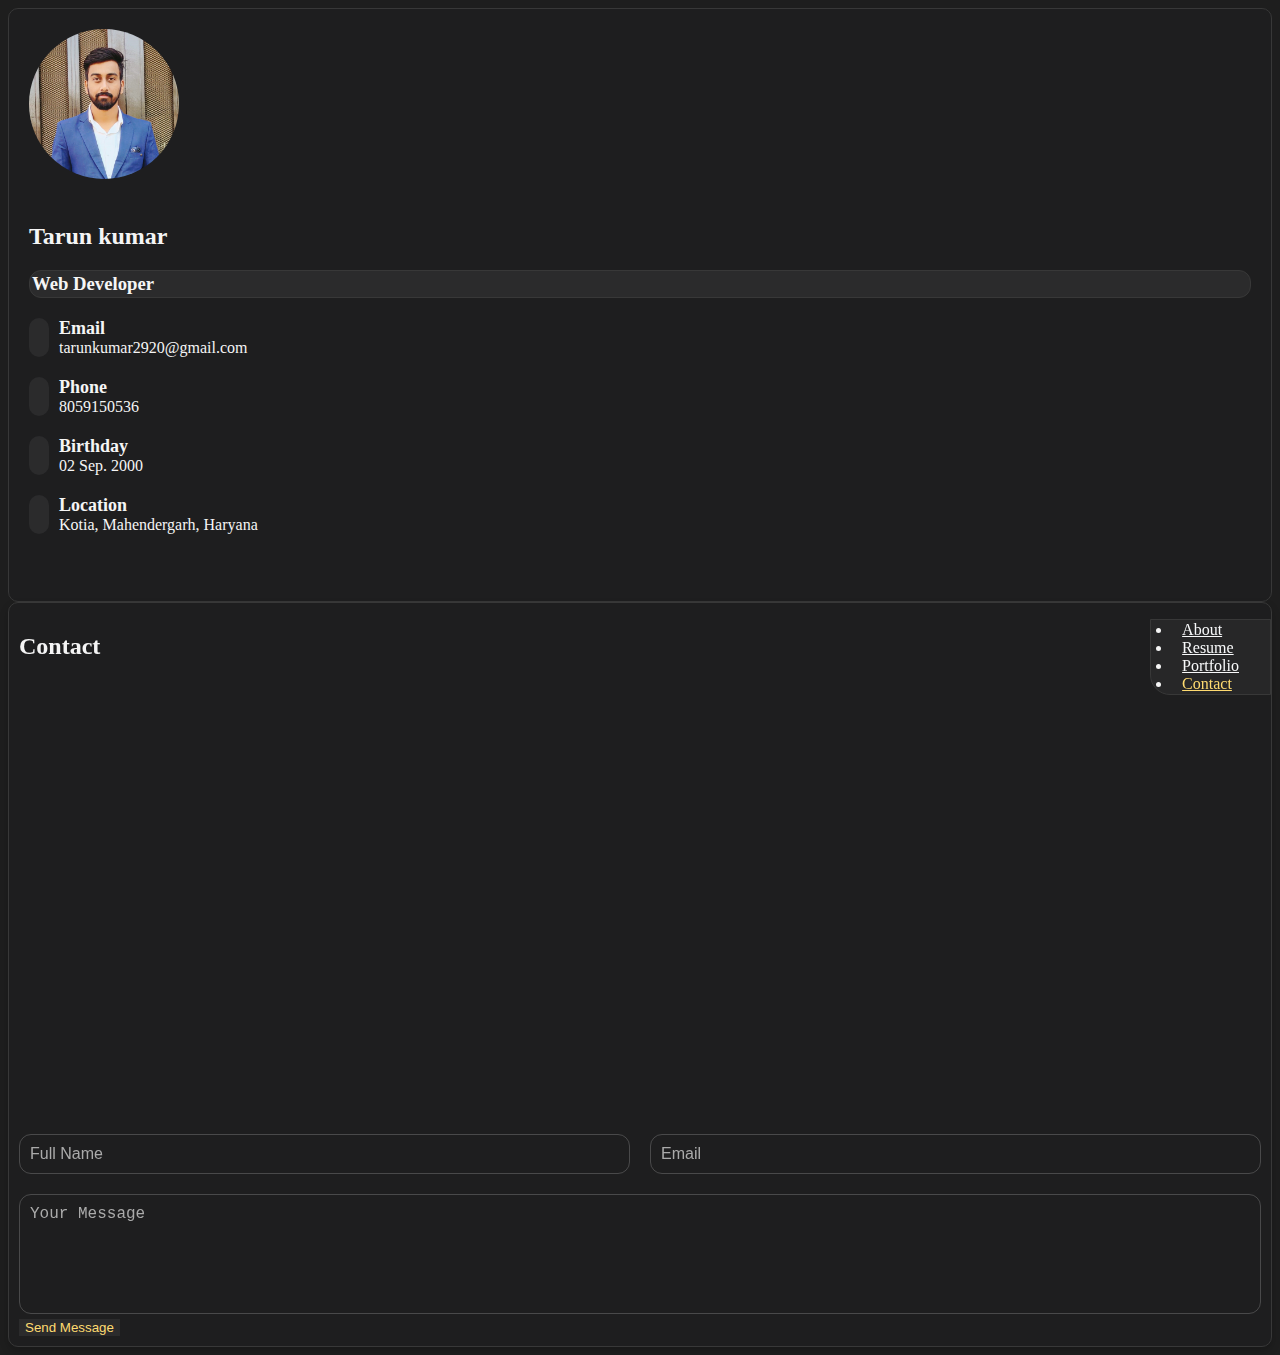
<file: contact.html>
<!doctype html>
<html lang="en">

<head>
    <title>contact</title>
    <!-- Required meta tags -->
    <meta charset="utf-8" />
    <meta name="viewport" content="width=device-width, initial-scale=1, shrink-to-fit=no" />
    <!-- icon -->
    <link rel="stylesheet" href="https://cdnjs.cloudflare.com/ajax/libs/font-awesome/6.6.0/css/all.min.css"
        integrity="sha512-Kc323vGBEqzTmouAECnVceyQqyqdsSiqLQISBL29aUW4U/M7pSPA/gEUZQqv1cwx4OnYxTxve5UMg5GT6L4JJg=="
        crossorigin="anonymous" referrerpolicy="no-referrer" />

    <!-- Bootstrap CSS v5.2.1 -->
    <link href="https://cdn.jsdelivr.net/npm/bootstrap@5.3.2/dist/css/bootstrap.min.css" rel="stylesheet"
        integrity="sha384-T3c6CoIi6uLrA9TneNEoa7RxnatzjcDSCmG1MXxSR1GAsXEV/Dwwykc2MPK8M2HN" crossorigin="anonymous" />

    <!-- CSS -->
    <link rel="stylesheet" href="assets/css/contact.css">
</head>

<body>
    <header>
        <!-- place navbar here -->
    </header>
    <main>
        <div class="container">
            <div class="row g-5 ">
                <div class="col-lg-4 p-5">
                    <div class="profile-card text-center">
                        <img src="assets/images/profile photo.jpg" alt="Profile Photo">
                        <h2>Tarun kumar</h2>
                        <h3>Web Developer</h3>
                        <div class="info">
                            <i class="fa-solid fa-envelope"></i>
                            <div class="detail">
                                <h4>Email</h4>
                                <p>tarunkumar2920@gmail.com</p>
                            </div>
                        </div>
                        <div class="info">
                            <i class="fa-solid fa-mobile"></i>
                            <div class="detail">
                                <h4>Phone</h4>
                                <p>8059150536</p>
                            </div>
                        </div>
                        <div class="info">
                            <i class="fa-solid fa-calendar-days"></i>
                            <div class="detail">
                                <h4>Birthday</h4>
                                <p>02 Sep. 2000</p>
                            </div>
                        </div>
                        <div class="info">
                            <i class="fa-solid fa-location-crosshairs"></i>
                            <div class="detail">
                                <h4>Location</h4>
                                <p>Kotia, Mahendergarh, Haryana</p>
                            </div>
                        </div>
                        <div class="social">
                            <i class="fa-brands fa-facebook"></i>
                            <i class="fa-brands fa-youtube"></i>
                            <i class="fa-brands fa-instagram"></i>
                        </div>
                    </div>
                </div>
                <div class="col-lg-8 p-5">
                    <div class="contact">
                        <h2>Contact</h2>
                        <div class="nav">
                            <ul class="navbar-nav d-flex">
                                <li class="nav-item">
                                    <a class="nav-link" aria-current="page" href="index.html">About</a>
                                </li>
                                <li class="nav-item">
                                    <a class="nav-link" href="resume.html">Resume</a>
                                </li>
                                <li class="nav-item">
                                    <a class="nav-link" href="portfolio.html">Portfolio</a>
                                </li>
                                <li class="nav-item">
                                    <a class="nav-link active" href="contact.html">Contact</a>
                                </li>
                            </ul>
                        </div>
                        <iframe
                            src="https://www.google.com/maps/embed?pb=!1m18!1m12!1m3!1d7022.777423848214!2d76.33167209114872!3d28.347095403286836!2m3!1f0!2f0!3f0!3m2!1i1024!2i768!4f13.1!3m3!1m2!1s0x3912a273c093fea3%3A0xfe1d56c894ac52bb!2sKotia%2C%20Haryana%20123027!5e0!3m2!1sen!2sin!4v1723782772562!5m2!1sen!2sin"
                            width="100%" height="450" style="border:0;" allowfullscreen="" loading="lazy"
                            referrerpolicy="no-referrer-when-downgrade"></iframe>
                        <div class="contact-form">
                            <div class="input-row">
                                <input type="text" id="name" name="name" placeholder="Full Name" required>
                                <input type="email" id="email" name="email" placeholder="Email" required>
                            </div>

                            <div class="textarea-row">
                                <textarea id="message" name="message" rows="5" cols="30" placeholder="Your Message"
                                    required></textarea>
                            </div>
                        </div>
                        <button class="btn btn-secondary" type="submit">Send Message</button>
                    </div>
                </div>
            </div>
        </div>
    </main>
    <footer>
        <!-- place footer here -->
    </footer>
    <!-- Bootstrap JavaScript Libraries -->
    <script src="https://cdn.jsdelivr.net/npm/@popperjs/core@2.11.8/dist/umd/popper.min.js"
        integrity="sha384-I7E8VVD/ismYTF4hNIPjVp/Zjvgyol6VFvRkX/vR+Vc4jQkC+hVqc2pM8ODewa9r"
        crossorigin="anonymous"></script>

    <script src="https://cdn.jsdelivr.net/npm/bootstrap@5.3.2/dist/js/bootstrap.min.js"
        integrity="sha384-BBtl+eGJRgqQAUMxJ7pMwbEyER4l1g+O15P+16Ep7Q9Q+zqX6gSbd85u4mG4QzX+"
        crossorigin="anonymous"></script>
</body>

</html>
</file>
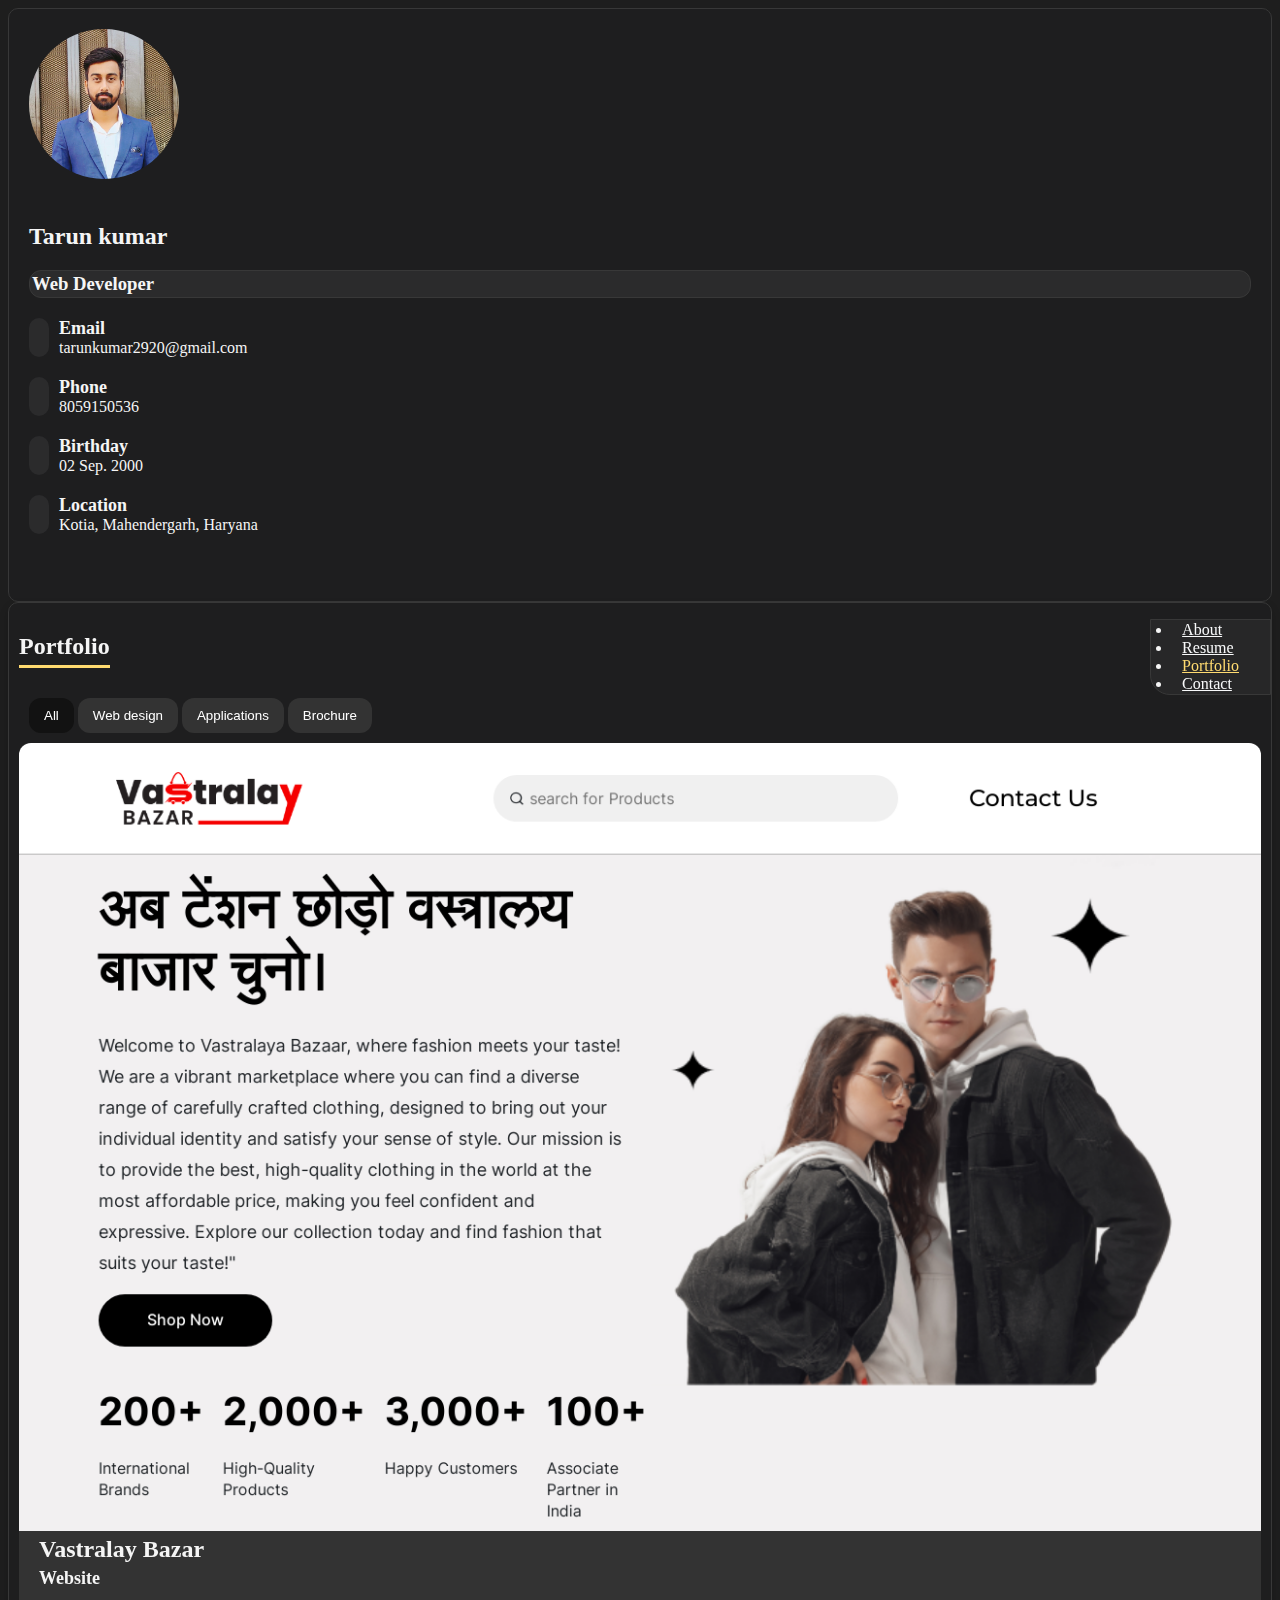
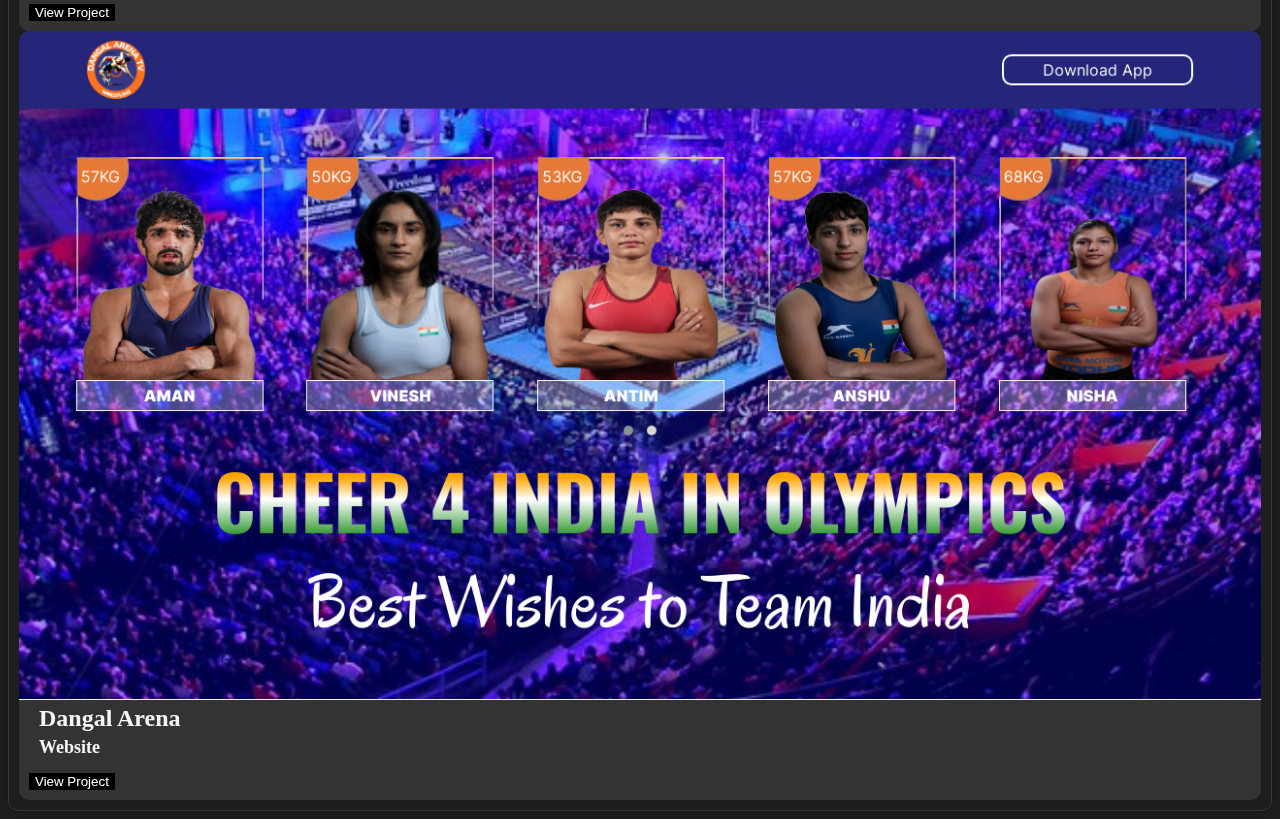
<file: portfolio.html>
<!doctype html>
<html lang="en">

<head>
    <title>Portfolio</title>
    <!-- Required meta tags -->
    <meta charset="utf-8" />
    <meta name="viewport" content="width=device-width, initial-scale=1, shrink-to-fit=no" />
    <!-- icon -->
    <link rel="stylesheet" href="https://cdnjs.cloudflare.com/ajax/libs/font-awesome/6.6.0/css/all.min.css"
        integrity="sha512-Kc323vGBEqzTmouAECnVceyQqyqdsSiqLQISBL29aUW4U/M7pSPA/gEUZQqv1cwx4OnYxTxve5UMg5GT6L4JJg=="
        crossorigin="anonymous" referrerpolicy="no-referrer" />

    <!-- Bootstrap CSS v5.2.1 -->
    <link href="https://cdn.jsdelivr.net/npm/bootstrap@5.3.2/dist/css/bootstrap.min.css" rel="stylesheet"
        integrity="sha384-T3c6CoIi6uLrA9TneNEoa7RxnatzjcDSCmG1MXxSR1GAsXEV/Dwwykc2MPK8M2HN" crossorigin="anonymous" />
    <!-- css -->
    <link rel="stylesheet" href="assets/css/portfolio.css">
</head>

<body>
    <header>
        <!-- place navbar here -->
    </header>
    <main>
        <div class="container">
            <div class="row g-5 ">
                <div class="col-lg-4 p-5">
                    <div class="profile-card text-center">
                        <img src="assets/images/profile photo.jpg" alt="Profile Photo">
                        <h2>Tarun kumar</h2>
                        <h3>Web Developer</h3>
                        <div class="info">
                            <i class="fa-solid fa-envelope"></i>
                            <div class="detail">
                                <h4>Email</h4>
                                <p>tarunkumar2920@gmail.com</p>
                            </div>
                        </div>
                        <div class="info">
                            <i class="fa-solid fa-mobile"></i>
                            <div class="detail">
                                <h4>Phone</h4>
                                <p>8059150536</p>
                            </div>
                        </div>
                        <div class="info">
                            <i class="fa-solid fa-calendar-days"></i>
                            <div class="detail">
                                <h4>Birthday</h4>
                                <p>02 Sep. 2000</p>
                            </div>
                        </div>
                        <div class="info">
                            <i class="fa-solid fa-location-crosshairs"></i>
                            <div class="detail">
                                <h4>Location</h4>
                                <p>Kotia, Mahendergarh, Haryana</p>
                            </div>
                        </div>
                        <div class="social">
                            <i class="fa-brands fa-facebook"></i>
                            <i class="fa-brands fa-youtube"></i>
                            <i class="fa-brands fa-instagram"></i>
                        </div>
                    </div>
                </div>
                <div class="col-lg-8 p-5">
                    <div class="portfolio">
                        <h2>Portfolio</h2>
                        <div class="nav">
                            <ul class="navbar-nav d-flex">
                                <li class="nav-item">
                                    <a class="nav-link" aria-current="page" href="index.html">About</a>
                                </li>
                                <li class="nav-item">
                                    <a class="nav-link" href="resume.html">Resume</a>
                                </li>
                                <li class="nav-item">
                                    <a class="nav-link active" href="portfolio.html">Portfolio</a>
                                </li>
                                <li class="nav-item">
                                    <a class="nav-link" href="contact.html">Contact</a>
                                </li>
                            </ul>
                        </div>
                        <div class="tabs">
                            <button class="active" data-tab="all">All</button>
                            <button data-tab="web">Web design</button>
                            <button data-tab="app">Applications</button>
                            <button data-tab="brochure">Brochure</button>
                        </div>
                        <div class="projects" id="projects">
                            <div class="row">
                                <!-- Project 1 -->
                                <div class="col-lg-6">
                                    <div class="project" data-category="web">
                                        <img src="assets/images/Vastralay.png" alt="vastralay bazar">
                                        <div class="title">
                                            <h4>Vastralay Bazar</h4>
                                            <p>Website</p>
                                        </div>
                                        <div class="button">
                                            <button class="btn btn-secondary"> <a
                                                    href="https://vastralaybazar.com/">View
                                                    Project</a></button>
                                        </div>
                                    </div>
                                </div>
                                <!-- Project 2 -->
                                <div class="col-lg-6">
                                    <div class="project" data-category="app">
                                        <img src="assets/images/dANGAL ARENA.png" alt="dangal arena">
                                        <div class="title">
                                            <h4>Dangal Arena</h4>
                                            <p>Website</p>
                                        </div>
                                        <div class="button">
                                            <button class="btn btn-secondary"> <a href="#">View Project</a></button>
                                        </div>
                                    </div>
                                </div>
                            </div>
                        </div>
                    </div>
                </div>
            </div>
        </div>
    </main>
    <footer>
        <!-- place footer here -->
    </footer>
    <!-- Bootstrap JavaScript Libraries -->
    <script src="https://cdn.jsdelivr.net/npm/@popperjs/core@2.11.8/dist/umd/popper.min.js"
        integrity="sha384-I7E8VVD/ismYTF4hNIPjVp/Zjvgyol6VFvRkX/vR+Vc4jQkC+hVqc2pM8ODewa9r"
        crossorigin="anonymous"></script>

    <script src="https://cdn.jsdelivr.net/npm/bootstrap@5.3.2/dist/js/bootstrap.min.js"
        integrity="sha384-BBtl+eGJRgqQAUMxJ7pMwbEyER4l1g+O15P+16Ep7Q9Q+zqX6gSbd85u4mG4QzX+"
        crossorigin="anonymous"></script>
</body>

</html>
</file>
<file: assets/css/contact.css>
body {
    background-color: #1e1e1e;
    color: #f5f5f5;
}

.profile-card {
    position: sticky;
    top: 10px;
    background-color: #1E1E1F;
    border: 1px solid #383838;
    padding: 20px;
    border-radius: 10px;
}

.profile-card h3 {
    border: 1px solid #383838;
    background-color: #2B2B2C;
    padding: 2px;
    border-radius: 12px;
}

.profile-card img {
    border-radius: 50%;
    width: 150px;
    height: 150px;
    object-fit: cover;
    margin-bottom: 20px;
}

.info {
    display: flex;
    margin: 20px 0px;
}

.info h4 {
    margin: 0;
    font-size: 18px;
    text-align: left;
}

.info p {
    margin: 0;
    font-size: 16px;
}

.info i {
    display: flex;
    align-items: center;
    border-radius: 12px;
    background-color: #2B2B2C;
    padding: 10px;
    color: #FFDB70;
}

.detail {
    padding: 0px 10px;
}

.social i {
    font-size: 24px;
    margin-right: 20px;
}

.navbar-nav {
    position: absolute;
    top: 0px;
    right: 0px;
    flex-direction: row;
    padding: 1px 21px 1px 21px;
    border-radius: 0px 0px 0px 20px;
    border: 1px 0px 0px 0px;
    border: 1px solid #383838;
    background-color: #2B2B2CBF;
}

.navbar-nav .nav-link {
    color: #f8f9fa;
    padding: 10px;
}

.navbar-nav .nav-link.active {
    color: #FFDB70;
}
@media (max-width: 768px) {
    .about {
        position: relative;
    }

    .navbar-nav {
        top: auto;
        bottom: -50px;
        left: 0;
        right: 0;
        flex-direction: row;
        padding: 1px 21px;
        border-radius: 0px 0px 0px 0px;
        border: 1px solid #383838;
        background-color: #2B2B2CBF;
    }
}

.contact {
    position: relative;
    border-radius: 10px;
    border: 1px solid #383838;
    color: #f5f5f5;
    padding: 10px;
    background-color: #1E1E1F;
    border-radius: 10px;
    box-shadow: 0 4px 8px rgba(0, 0, 0, 0.2);
    transition: transform 0.3s ease-in-out;
}

.contact-form {
    display: flex;
    flex-direction: column;
    gap: 20px;
}

.input-row {
    display: flex;
    gap: 20px;
}

.input-row input,
.textarea-row textarea {
    width: 100%;
    padding: 10px;
    font-size: 16px;
    border: 1px solid rgba(255, 255, 255, 0.194);
    border-radius: 12px;
    box-sizing: border-box;
    background-color: transparent;
}

.input-row input::placeholder,
.textarea-row textarea::placeholder {
    color: #aaa;
}

.textarea-row textarea {
    resize: none;
    height: 120px;
}

.btn {
    background-color: #2B2B2C;
    border: none;
    color: #FFDB70;
}

.btn:hover {
    color: #FFDB70;
    background-color: #2B2B2C;
}
</file>
<file: assets/css/portfolio.css>
body {
    background-color: #1e1e1e;
    color: #f5f5f5;
}

.profile-card {
    position: sticky;
    top: 10px;
    background-color: #1E1E1F;
    border: 1px solid #383838;
    padding: 20px;
    border-radius: 10px;
}

.profile-card h3 {
    border: 1px solid #383838;
    background-color: #2B2B2C;
    padding: 2px;
    border-radius: 12px;
}

.profile-card img {
    border-radius: 50%;
    width: 150px;
    height: 150px;
    object-fit: cover;
    margin-bottom: 20px;
}

.info {
    display: flex;
    margin: 20px 0px;
}

.info h4 {
    margin: 0;
    font-size: 18px;
    text-align: left;
}

.info p {
    margin: 0;
    font-size: 16px;
}

.info i {
    display: flex;
    align-items: center;
    border-radius: 12px;
    background-color: #2B2B2C;
    padding: 10px;
    color: #FFDB70;
}

.detail {
    padding: 0px 10px;
}

.social i {
    font-size: 24px;
    margin-right: 20px;
}
.navbar-nav {
    position: absolute;
    top: 0px;
    right: 0px;
    flex-direction: row;
    padding: 1px 21px 1px 21px;
    border-radius: 0px 0px 0px 20px;
    border: 1px 0px 0px 0px;
    border: 1px solid #383838;
    background-color: #2B2B2CBF;
}

.navbar-nav .nav-link {
    color: #f8f9fa;
    padding: 10px;
}

.navbar-nav .nav-link.active {
    color: #FFDB70;
}
@media (max-width: 768px) {
    .about {
        position: relative;
    }

    .navbar-nav {
        top: auto;
        bottom: -50px;
        left: 0;
        right: 0;
        flex-direction: row;
        padding: 1px 21px;
        border-radius: 0px 0px 0px 0px;
        border: 1px solid #383838;
        background-color: #2B2B2CBF;
    }
}


.portfolio {
    position: relative;
    border-radius: 10px;
    border: 1px solid #383838;
    color: #f5f5f5;
    padding: 10px;
    background-color: #1E1E1F;
    border-radius: 10px;
    box-shadow: 0 4px 8px rgba(0, 0, 0, 0.2);
    transition: transform 0.3s ease-in-out;
}

.portfolio h2 {
    border-bottom: 3px solid #FFDB70;
    display: inline-block;
    padding-bottom: 5px;
}

.portfolio .tabs {
    gap: 10px;
    margin: 10px;
}

.portfolio .tabs button {
    background-color: #333;
    color: white;
    border: none;
    padding: 10px 15px;
    border-radius: 12px;
    cursor: pointer;
}

.portfolio .tabs button.active {
    background-color: #121212;
}

.portfolio .projects {
    display: flex;
    flex-wrap: wrap;
    gap: 10px;
    justify-content: center;
}

.portfolio .project {
    background-color: #333;
    border-radius: 10px;
    display: flex;
    flex-direction: column;
}

.portfolio .project img {
    border-radius: 12px 12px 0px 0px;
    width: 100%;
    height: 100%;
    object-fit: cover;
}

.portfolio .project .title h4 {
    font-size: 24px;
    font-weight: 700;
    margin: 5px 20px;
}

.portfolio .project .title p {
    font-size: 18px;
    font-weight: 700;
    margin: 5px 20px;
}

.portfolio .project .button button {
    background-color: black;
    border: none;
    margin: 10px;
}

.portfolio .project .button button a {
    text-decoration: none;
    color: white;
}
</file>
